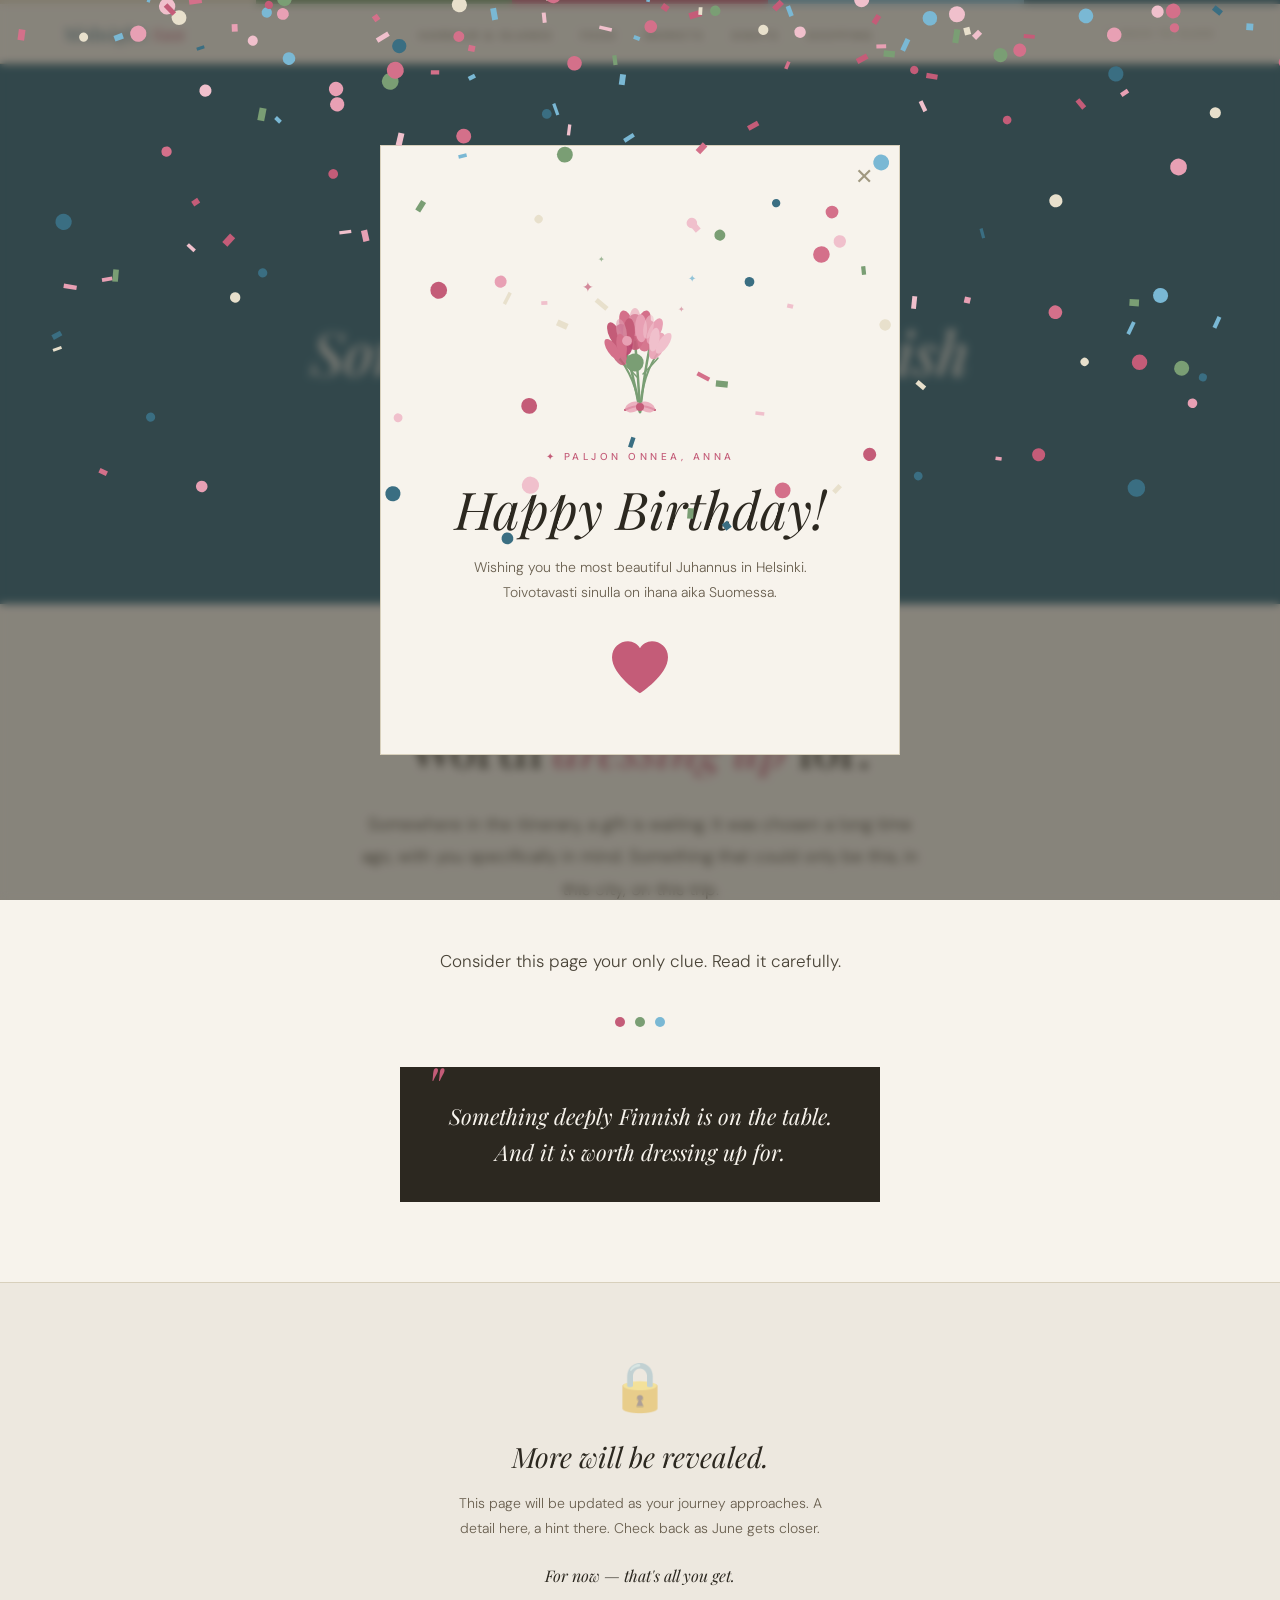
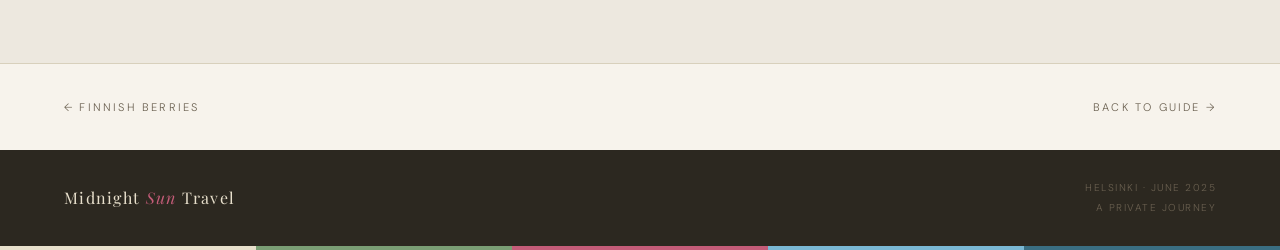
<file: surprise.html>
<!DOCTYPE html>
<html lang="en">
<head>
<meta charset="UTF-8">
<meta name="viewport" content="width=device-width, initial-scale=1.0">
<title>A Little Something · Helsinki Guide</title>
<link rel="stylesheet" href="shared.css">
<style>
  /* ── BIRTHDAY OVERLAY ── */
  #birthday-overlay {
    position: fixed;
    inset: 0;
    z-index: 9999;
    display: flex;
    align-items: center;
    justify-content: center;
    background: rgba(44, 40, 32, 0.55);
    backdrop-filter: blur(4px);
    animation: overlayIn 0.6s ease both;
  }
  @keyframes overlayIn {
    from { opacity: 0; }
    to { opacity: 1; }
  }

  #birthday-card {
    background: #F7F3EC;
    border: 1px solid #D8D0BC;
    max-width: 520px;
    width: 90vw;
    padding: 56px 48px 48px;
    text-align: center;
    position: relative;
    animation: cardIn 0.8s cubic-bezier(0.16, 1, 0.3, 1) 0.2s both;
    overflow: hidden;
  }
  @keyframes cardIn {
    from { opacity: 0; transform: translateY(40px) scale(0.95); }
    to { opacity: 1; transform: translateY(0) scale(1); }
  }

  #close-btn {
    position: absolute;
    top: 16px;
    right: 18px;
    background: none;
    border: none;
    font-size: 22px;
    color: #A09880;
    cursor: pointer;
    line-height: 1;
    padding: 4px 8px;
    transition: color 0.2s;
    font-family: 'DM Sans', sans-serif;
  }
  #close-btn:hover { color: #2C2820; }

  /* Tulip bouquet SVG */
  #tulip-bouquet {
    display: block;
    margin: 0 auto 28px;
    animation: bouquetIn 1.2s cubic-bezier(0.16, 1, 0.3, 1) 0.5s both;
  }
  @keyframes bouquetIn {
    from { opacity: 0; transform: translateY(60px) scale(0.7); }
    to { opacity: 1; transform: translateY(0) scale(1); }
  }

  .bday-eyebrow {
    font-size: 10px;
    letter-spacing: 0.35em;
    text-transform: uppercase;
    color: #C45C78;
    font-weight: 500;
    margin-bottom: 16px;
    animation: fadeUp 0.8s ease 1s both;
  }
  .bday-title {
    font-family: 'Playfair Display', serif;
    font-size: clamp(32px, 6vw, 52px);
    font-weight: 400;
    font-style: italic;
    color: #2C2820;
    line-height: 1.15;
    margin-bottom: 16px;
    animation: fadeUp 0.8s ease 1.1s both;
  }
  .bday-sub {
    font-size: 14px;
    color: #6A6050;
    font-weight: 300;
    line-height: 1.8;
    margin-bottom: 32px;
    animation: fadeUp 0.8s ease 1.2s both;
  }
 .bday-btn {
  display: inline-flex;
  align-items: center;
  justify-content: center;
  width: 64px;
  height: 64px;
  background: #C45C78;
  border: none;
  cursor: pointer;
  transition: background 0.2s, transform 0.2s;
  clip-path: path('M32 56 C32 56 4 38 4 20 C4 10 12 4 20 4 C25 4 30 7 32 11 C34 7 39 4 44 4 C52 4 60 10 60 20 C60 38 32 56 32 56Z');
  animation: fadeUp 0.8s ease 1.3s both;
}
.bday-btn:hover {
  background: #A84864;
  transform: scale(1.1);
}
  @keyframes fadeUp {
    from { opacity: 0; transform: translateY(14px); }
    to { opacity: 1; transform: translateY(0); }
  }

  /* ── CONFETTI CANVAS ── */
  #confetti-canvas {
    position: fixed;
    inset: 0;
    pointer-events: none;
    z-index: 10000;
  }

  /* ── SURPRISE PAGE CONTENT ── */
  .surprise-hero {
    background: #3A6E82;
    min-height: 60vh;
    display: flex;
    align-items: center;
    justify-content: center;
    position: relative;
    overflow: hidden;
  }
  .surprise-hero::before {
    content: '✦';
    position: absolute;
    font-size: 400px;
    color: rgba(255,255,255,0.03);
    font-family: 'Playfair Display', serif;
    line-height: 1;
    top: 50%;
    left: 50%;
    transform: translate(-50%, -50%);
  }
  .surprise-hero-inner {
    text-align: center;
    position: relative;
    z-index: 1;
    padding: 80px 40px;
    animation: fadeUp 1s ease both;
  }
  .surprise-breadcrumb {
    font-size: 10px;
    letter-spacing: 0.3em;
    text-transform: uppercase;
    color: rgba(200,228,238,0.6);
    margin-bottom: 24px;
  }
  .surprise-breadcrumb a { color: inherit; text-decoration: none; }
  .surprise-star {
    font-family: 'Playfair Display', serif;
    font-style: italic;
    font-size: 80px;
    color: #C45C78;
    line-height: 1;
    margin-bottom: 24px;
    display: block;
  }
  .surprise-hero-title {
    font-family: 'Playfair Display', serif;
    font-size: clamp(36px, 6vw, 60px);
    font-weight: 400;
    font-style: italic;
    color: #F7F3EC;
    line-height: 1.15;
    margin-bottom: 20px;
  }
  .surprise-hero-sub {
    font-size: 14px;
    color: rgba(168,200,212,0.8);
    font-weight: 300;
    letter-spacing: 0.08em;
  }
  .clue-section {
    background: #F7F3EC;
    padding: 80px 120px;
    text-align: center;
    border-bottom: 1px solid #D8D0BC;
  }
  .clue-eyebrow {
    font-size: 10px;
    letter-spacing: 0.35em;
    text-transform: uppercase;
    color: #C45C78;
    font-weight: 500;
    margin-bottom: 24px;
  }
  .clue-title {
    font-family: 'Playfair Display', serif;
    font-size: 48px;
    font-weight: 400;
    color: #2C2820;
    line-height: 1.15;
    margin-bottom: 32px;
  }
  .clue-title em { font-style: italic; color: #C45C78; }
  .clue-body {
    font-size: 17px;
    line-height: 1.9;
    color: #4A4438;
    font-weight: 300;
    max-width: 560px;
    margin: 0 auto 40px;
  }
  .clue-dots { display: flex; justify-content: center; gap: 10px; margin-bottom: 40px; }
  .clue-dot { width: 10px; height: 10px; border-radius: 50%; }
  .clue-hint-box {
    background: #2C2820;
    color: #F7F3EC;
    padding: 32px 48px;
    max-width: 480px;
    margin: 0 auto;
    font-family: 'Playfair Display', serif;
    font-style: italic;
    font-size: 22px;
    line-height: 1.6;
    position: relative;
  }
  .clue-hint-box::before {
    content: '"';
    position: absolute;
    top: -10px;
    left: 24px;
    font-size: 60px;
    color: #C45C78;
    font-family: 'Playfair Display', serif;
    line-height: 1;
  }
  .coming-section {
    background: #EDE8DF;
    padding: 72px 120px;
    text-align: center;
  }
  .coming-title {
    font-family: 'Playfair Display', serif;
    font-size: 28px;
    font-weight: 400;
    font-style: italic;
    color: #2C2820;
    margin-bottom: 16px;
  }
  .coming-body {
    font-size: 14px;
    color: #6A6050;
    font-weight: 300;
    line-height: 1.8;
    max-width: 400px;
    margin: 0 auto;
  }
  .lock-icon { font-size: 48px; margin-bottom: 20px; display: block; opacity: 0.4; }

  @media (max-width: 900px) {
    .clue-section { padding: 48px 28px; }
    .coming-section { padding: 48px 28px; }
    .clue-hint-box { padding: 28px 28px; }
    #birthday-card { padding: 48px 28px 40px; }
  }
</style>
</head>
<body>

<!-- CONFETTI CANVAS -->
<canvas id="confetti-canvas"></canvas>

<!-- BIRTHDAY OVERLAY -->
<div id="birthday-overlay">
  <div id="birthday-card">
    <button id="close-btn" onclick="closeBirthday()" aria-label="Close">✕</button>

    <!-- SVG Tulip Bouquet -->
    <svg id="tulip-bouquet" width="200" height="220" viewBox="0 0 200 220" xmlns="http://www.w3.org/2000/svg">
      <!-- Stems -->
      <path d="M100 210 Q98 170 95 140" stroke="#7A9E74" stroke-width="2.5" fill="none" stroke-linecap="round"/>
      <path d="M100 210 Q105 165 112 135" stroke="#7A9E74" stroke-width="2.5" fill="none" stroke-linecap="round"/>
      <path d="M100 210 Q93 168 82 138" stroke="#7A9E74" stroke-width="2.5" fill="none" stroke-linecap="round"/>
      <path d="M100 210 Q102 172 120 148" stroke="#7A9E74" stroke-width="2" fill="none" stroke-linecap="round"/>
      <path d="M100 210 Q96 175 76 152" stroke="#7A9E74" stroke-width="2" fill="none" stroke-linecap="round"/>

      <!-- Leaves -->
      <path d="M97 175 Q85 162 80 158" stroke="#7A9E74" stroke-width="1.5" fill="none" stroke-linecap="round"/>
      <path d="M103 172 Q115 160 118 156" stroke="#7A9E74" stroke-width="1.5" fill="none" stroke-linecap="round"/>

      <!-- Tulip 1 - centre, tallest, deep rose -->
      <g transform="translate(95,112)">
        <ellipse cx="0" cy="18" rx="10" ry="18" fill="#C45C78" opacity="0.95"/>
        <ellipse cx="-8" cy="12" rx="7" ry="16" fill="#D4708A" transform="rotate(-15,-8,12)"/>
        <ellipse cx="8" cy="12" rx="7" ry="16" fill="#D4708A" transform="rotate(15,8,12)"/>
        <ellipse cx="0" cy="8" rx="6" ry="14" fill="#E8A0B4" opacity="0.6"/>
      </g>

      <!-- Tulip 2 - right, medium, pink -->
      <g transform="translate(110,118) rotate(12)">
        <ellipse cx="0" cy="16" rx="9" ry="16" fill="#D4708A" opacity="0.95"/>
        <ellipse cx="-7" cy="10" rx="6" ry="14" fill="#E8A0B4" transform="rotate(-14,-7,10)"/>
        <ellipse cx="7" cy="10" rx="6" ry="14" fill="#E8A0B4" transform="rotate(14,7,10)"/>
        <ellipse cx="0" cy="7" rx="5" ry="12" fill="#F0C0CC" opacity="0.6"/>
      </g>

      <!-- Tulip 3 - left, medium, deeper -->
      <g transform="translate(80,122) rotate(-12)">
        <ellipse cx="0" cy="16" rx="9" ry="16" fill="#B84870" opacity="0.95"/>
        <ellipse cx="-7" cy="10" rx="6" ry="14" fill="#C45C78" transform="rotate(-14,-7,10)"/>
        <ellipse cx="7" cy="10" rx="6" ry="14" fill="#C45C78" transform="rotate(14,7,10)"/>
        <ellipse cx="0" cy="7" rx="5" ry="12" fill="#E09CB0" opacity="0.6"/>
      </g>

      <!-- Tulip 4 - far right, bud, light -->
      <g transform="translate(122,132) rotate(22)">
        <ellipse cx="0" cy="13" rx="7" ry="14" fill="#E8A0B4" opacity="0.9"/>
        <ellipse cx="-5" cy="8" rx="5" ry="12" fill="#F0C0CC" transform="rotate(-12,-5,8)"/>
        <ellipse cx="5" cy="8" rx="5" ry="12" fill="#F0C0CC" transform="rotate(12,5,8)"/>
      </g>

      <!-- Tulip 5 - far left, bud, dark -->
      <g transform="translate(74,138) rotate(-22)">
        <ellipse cx="0" cy="13" rx="7" ry="14" fill="#C45C78" opacity="0.85"/>
        <ellipse cx="-5" cy="8" rx="5" ry="12" fill="#D4708A" transform="rotate(-12,-5,8)"/>
        <ellipse cx="5" cy="8" rx="5" ry="12" fill="#D4708A" transform="rotate(12,5,8)"/>
      </g>

      <!-- Ribbon bow -->
      <path d="M85 208 Q100 200 115 208" stroke="#C45C78" stroke-width="2" fill="none" stroke-linecap="round"/>
      <ellipse cx="93" cy="205" rx="8" ry="5" fill="#E8A0B4" transform="rotate(-20,93,205)" opacity="0.8"/>
      <ellipse cx="107" cy="205" rx="8" ry="5" fill="#E8A0B4" transform="rotate(20,107,205)" opacity="0.8"/>
      <circle cx="100" cy="205" r="4" fill="#C45C78"/>

      <!-- Small sparkles -->
      <text x="42" y="90" font-size="14" fill="#C45C78" opacity="0.7">✦</text>
      <text x="148" y="80" font-size="10" fill="#7AB8D4" opacity="0.8">✦</text>
      <text x="58" y="60" font-size="8" fill="#7A9E74" opacity="0.7">✦</text>
      <text x="138" y="110" font-size="8" fill="#C45C78" opacity="0.5">✦</text>
    </svg>

    <div class="bday-eyebrow">✦ Paljon Onnea, Anna</div>
    <div class="bday-title">Happy Birthday!</div>
    <div class="bday-sub">
      Wishing you the most beautiful Juhannus in Helsinki.<br>
      Toivotavasti sinulla on ihana aika Suomessa.
    </div>
    <button class="bday-btn" onclick="burstConfetti()" aria-label="Confetti"></button>
  </div>
</div>

<!-- MAIN PAGE -->
<div class="stripe"></div>
<nav>
  <a href="index.html" class="nav-logo">Midnight <span>Sun</span></a>
  <ul class="nav-links">
    <li><a href="harbour.html">Harbour & Islands</a></li>
    <li><a href="cafes.html">Food</a></li>
    <li><a href="markets.html">Markets</a></li>
    <li><a href="sights.html">Sights</a></li>
    <li><a href="shopping.html">Shopping</a></li>
  </ul>
  <div class="nav-back">← <a href="index.html" style="color:inherit;text-decoration:none;">Back to Guide</a></div>
</nav>

<div class="surprise-hero">
  <div class="surprise-hero-inner">
    <div class="surprise-breadcrumb"><a href="index.html">Guide</a> · A Little Something</div>
    <span class="surprise-star">✦</span>
    <div class="surprise-hero-title">Something deeply Finnish<br>is on the table.</div>
    <div class="surprise-hero-sub">One gift. Chosen with you in mind.</div>
  </div>
</div>

<div class="clue-section">
  <div class="clue-eyebrow">Your only clue</div>
  <div class="clue-title">Worth <em>dressing up</em> for.</div>
  <p class="clue-body">Somewhere in the itinerary, a gift is waiting. It was chosen a long time ago, with you specifically in mind. Something that could only be this, in this city, on this trip.</p>
  <p class="clue-body">Consider this page your only clue. Read it carefully.</p>
  <div class="clue-dots">
    <div class="clue-dot" style="background:#C45C78"></div>
    <div class="clue-dot" style="background:#7A9E74"></div>
    <div class="clue-dot" style="background:#7AB8D4"></div>
  </div>
  <div class="clue-hint-box">
    Something deeply Finnish is on the table. And it is worth dressing up for.
  </div>
</div>

<div class="coming-section">
  <span class="lock-icon">🔒</span>
  <div class="coming-title">More will be revealed.</div>
  <p class="coming-body">This page will be updated as your journey approaches. A detail here, a hint there. Check back as June gets closer.</p>
  <br>
  <p class="coming-body" style="font-family:'Playfair Display',serif; font-style:italic; font-size:16px; color:#2C2820;">For now — that's all you get.</p>
</div>

<div class="nav-bottom">
  <a href="berries.html" class="nav-bottom-link">← Finnish Berries</a>
  <a href="index.html" class="nav-bottom-link">Back to Guide →</a>
</div>
<footer>
  <div class="footer-logo">Midnight <span>Sun</span> Travel</div>
  <div class="footer-right">Helsinki · June 2025<br>A private journey</div>
</footer>
<div class="stripe"></div>

<script>
  // ── CONFETTI ──
  const canvas = document.getElementById('confetti-canvas');
  const ctx = canvas.getContext('2d');
  canvas.width = window.innerWidth;
  canvas.height = window.innerHeight;
  window.addEventListener('resize', () => {
    canvas.width = window.innerWidth;
    canvas.height = window.innerHeight;
  });

  const COLORS = ['#C45C78','#E8A0B4','#7A9E74','#7AB8D4','#E8E0CC','#3A6E82','#F0C0CC','#D4708A'];
  let pieces = [];
  let animRunning = true;

  function randomBetween(a, b) { return a + Math.random() * (b - a); }

  function spawnPiece() {
    return {
      x: randomBetween(0, canvas.width),
      y: randomBetween(-20, -5),
      r: randomBetween(4, 9),
      color: COLORS[Math.floor(Math.random() * COLORS.length)],
      speed: randomBetween(2, 5),
      drift: randomBetween(-1.2, 1.2),
      rotation: randomBetween(0, Math.PI * 2),
      rotSpeed: randomBetween(-0.06, 0.06),
      shape: Math.random() > 0.5 ? 'rect' : 'circle',
      w: randomBetween(6, 14),
      h: randomBetween(3, 7),
      opacity: 1,
    };
  }

  // Spawn initial burst
  for (let i = 0; i < 140; i++) {
    const p = spawnPiece();
    p.y = randomBetween(-200, canvas.height * 0.5);
    pieces.push(p);
  }

  let spawnTimer = 0;
  function animate() {
    if (!animRunning) { ctx.clearRect(0, 0, canvas.width, canvas.height); return; }
    ctx.clearRect(0, 0, canvas.width, canvas.height);

    spawnTimer++;
    if (spawnTimer < 120 && pieces.length < 200) {
      for (let i = 0; i < 3; i++) pieces.push(spawnPiece());
    }

    pieces = pieces.filter(p => p.y < canvas.height + 20 && p.opacity > 0.05);

    pieces.forEach(p => {
      p.y += p.speed;
      p.x += p.drift;
      p.rotation += p.rotSpeed;
      if (p.y > canvas.height * 0.7) p.opacity -= 0.008;

      ctx.save();
      ctx.globalAlpha = p.opacity;
      ctx.translate(p.x, p.y);
      ctx.rotate(p.rotation);
      ctx.fillStyle = p.color;

      if (p.shape === 'circle') {
        ctx.beginPath();
        ctx.arc(0, 0, p.r, 0, Math.PI * 2);
        ctx.fill();
      } else {
        ctx.fillRect(-p.w / 2, -p.h / 2, p.w, p.h);
      }
      ctx.restore();
    });

    requestAnimationFrame(animate);
  }
  animate();

  // ── CLOSE BIRTHDAY OVERLAY ──
 function closeBirthday() {
    const overlay = document.getElementById('birthday-overlay');
    overlay.style.transition = 'opacity 0.4s ease';
    overlay.style.opacity = '0';
    setTimeout(() => {
      overlay.style.display = 'none';
    }, 400);
  }
  function burstConfetti() {
  animRunning = true;
  for (let i = 0; i < 120; i++) {
    const p = spawnPiece();
    p.x = canvas.width / 2 + randomBetween(-80, 80);
    p.y = randomBetween(-10, 50);
    p.speed = randomBetween(3, 7);
    pieces.push(p);
  }
  animate();
}

  // Also close on overlay background click
  document.getElementById('birthday-overlay').addEventListener('click', function(e) {
    if (e.target === this) closeBirthday();
  });
</script>
</body>
</html>
</file>
<file: shared.css>
/* ── BIRCH + RHUBARB — shared styles ── */
@import url('https://fonts.googleapis.com/css2?family=Playfair+Display:ital,wght@0,400;0,500;1,400;1,500&family=DM+Sans:wght@300;400;500&display=swap');

:root {
  --beige: #E8E0CC;
  --sage: #7A9E74;
  --rhubarb: #C45C78;
  --sky: #7AB8D4;
  --teal: #3A6E82;
  --offwhite: #F7F3EC;
  --dark: #2C2820;
  --warm-bg: #EDE8DF;
  --border: #D8D0BC;
  --muted: #6A6050;
  --light-border: #E8E0CC;
}

* { margin: 0; padding: 0; box-sizing: border-box; }
html { scroll-behavior: smooth; }

body {
  background: var(--warm-bg);
  font-family: 'DM Sans', sans-serif;
  font-weight: 300;
  color: var(--dark);
  overflow-x: hidden;
}

/* Stripe */
.stripe {
  height: 4px;
  background: linear-gradient(to right, #E8E0CC 20%, #7A9E74 20% 40%, #C45C78 40% 60%, #7AB8D4 60% 80%, #3A6E82 80%);
}

/* Nav */
nav {
  background: var(--offwhite);
  border-bottom: 1px solid var(--border);
  padding: 0 64px;
  display: flex;
  justify-content: space-between;
  align-items: center;
  position: sticky;
  top: 0;
  z-index: 100;
  height: 60px;
}
.nav-logo {
  font-family: 'Playfair Display', serif;
  font-size: 18px;
  font-weight: 400;
  color: var(--teal);
  text-decoration: none;
  letter-spacing: 0.06em;
}
.nav-logo span { color: var(--rhubarb); font-style: italic; }
.nav-links { display: flex; gap: 28px; list-style: none; align-items: center; }
.nav-links a {
  font-size: 10px;
  letter-spacing: 0.2em;
  text-transform: uppercase;
  color: var(--muted);
  text-decoration: none;
  font-weight: 400;
  transition: color 0.2s;
}
.nav-links a:hover { color: var(--teal); }
.nav-links a.active { color: var(--rhubarb); }
.nav-back {
  font-size: 10px;
  letter-spacing: 0.15em;
  text-transform: uppercase;
  color: #A09880;
}

/* Page Hero */
.page-hero {
  position: relative;
  height: 55vh;
  min-height: 380px;
  overflow: hidden;
  background: var(--teal);
}
.page-hero img {
  width: 100%;
  height: 100%;
  object-fit: cover;
  object-position: center 40%;
}
.page-hero-gradient {
  position: absolute;
  inset: 0;
  background: linear-gradient(to bottom, rgba(44,40,32,0.1) 0%, rgba(44,40,32,0) 30%, rgba(44,40,32,0.65) 100%);
  z-index: 2;
}
.page-hero-content {
  position: absolute;
  bottom: 0;
  left: 0;
  right: 0;
  padding: 48px 64px;
  z-index: 3;
  animation: fadeUp 0.9s ease both;
}
@keyframes fadeUp {
  from { opacity: 0; transform: translateY(20px); }
  to { opacity: 1; transform: translateY(0); }
}
.page-breadcrumb {
  font-size: 10px;
  letter-spacing: 0.3em;
  text-transform: uppercase;
  color: rgba(200,228,238,0.7);
  margin-bottom: 12px;
}
.page-breadcrumb a { color: inherit; text-decoration: none; }
.page-breadcrumb a:hover { color: #C8E4EE; }
.page-hero-title {
  font-family: 'Playfair Display', serif;
  font-size: clamp(40px, 6vw, 72px);
  font-weight: 400;
  color: var(--offwhite);
  line-height: 1.05;
  text-shadow: 0 2px 24px rgba(44,40,32,0.3);
}
.page-hero-title em { font-style: italic; color: #E8D4BA; }
.page-hero-sub {
  margin-top: 12px;
  font-size: 14px;
  color: rgba(200,220,230,0.85);
  font-weight: 300;
  letter-spacing: 0.05em;
}

/* Intro */
.page-intro {
  background: var(--offwhite);
  padding: 60px 64px;
  border-bottom: 1px solid var(--border);
  max-width: 700px;
}
.section-eyebrow {
  font-size: 10px;
  letter-spacing: 0.35em;
  text-transform: uppercase;
  color: var(--sage);
  font-weight: 500;
  margin-bottom: 16px;
  display: flex;
  align-items: center;
  gap: 12px;
}
.section-eyebrow::after {
  content: '';
  flex: 1;
  max-width: 50px;
  height: 1px;
  background: var(--light-border);
}
.page-intro-title {
  font-family: 'Playfair Display', serif;
  font-size: 36px;
  font-weight: 400;
  line-height: 1.2;
  color: var(--dark);
  margin-bottom: 20px;
}
.page-intro-title em { font-style: italic; color: var(--rhubarb); }
.intro-body {
  font-size: 15px;
  line-height: 1.85;
  color: #4A4438;
  margin-bottom: 14px;
  font-weight: 300;
}

/* Cards grid */
.cards-section {
  padding: 64px;
  background: var(--warm-bg);
}
.cards-header {
  margin-bottom: 40px;
}
.section-title-lg {
  font-family: 'Playfair Display', serif;
  font-size: 32px;
  font-weight: 400;
  color: var(--dark);
}
.section-title-lg em { font-style: italic; color: var(--rhubarb); }

.cards-grid {
  display: grid;
  grid-template-columns: repeat(3, 1fr);
  gap: 2px;
}
.cards-grid-2col {
  display: grid;
  grid-template-columns: repeat(2, 1fr);
  gap: 2px;
}

.place-card {
  background: var(--offwhite);
  overflow: hidden;
  display: flex;
  flex-direction: column;
}
.place-card-img {
  height: 220px;
  overflow: hidden;
  background: var(--beige);
  position: relative;
}
.place-card-img img {
  width: 100%;
  height: 100%;
  object-fit: cover;
  transition: transform 0.6s ease;
  display: block;
}
.place-card:hover .place-card-img img { transform: scale(1.05); }
.place-card-img-fallback {
  width: 100%;
  height: 100%;
  display: flex;
  align-items: center;
  justify-content: center;
  font-size: 40px;
}
.place-card-body {
  padding: 24px 24px 28px;
  flex: 1;
  display: flex;
  flex-direction: column;
}
.place-type {
  font-size: 9px;
  letter-spacing: 0.28em;
  text-transform: uppercase;
  color: #A09880;
  font-weight: 500;
  margin-bottom: 6px;
}
.place-name {
  font-family: 'Playfair Display', serif;
  font-size: 22px;
  font-weight: 400;
  color: var(--dark);
  margin-bottom: 10px;
  line-height: 1.2;
}
.place-desc {
  font-size: 13.5px;
  line-height: 1.75;
  color: var(--muted);
  font-weight: 300;
  flex: 1;
}
.place-tag {
  display: inline-block;
  margin-top: 16px;
  font-size: 9px;
  letter-spacing: 0.18em;
  text-transform: uppercase;
  padding: 4px 10px;
  align-self: flex-start;
}
.tag-must { background: #F8EAF0; color: #C45C78; border: 1px solid #E8C0CC; }
.tag-hidden { background: #EAF3E8; color: #5A8054; border: 1px solid #C8DCC4; }
.tag-anna { background: #E8F0F8; color: var(--teal); border: 1px solid #B8D0E0; }
.tag-food { background: #F5F0E8; color: #8A7040; border: 1px solid #D8C89C; }
.tag-relaxed { background: #F0EDE4; color: #8A7A60; border: 1px solid #D8D0BC; }

/* Tip box */
.tip-box {
  background: var(--teal);
  color: var(--offwhite);
  padding: 28px 32px;
  margin: 0 0 2px;
}
.tip-box-eyebrow {
  font-size: 9px;
  letter-spacing: 0.3em;
  text-transform: uppercase;
  color: var(--sky);
  margin-bottom: 8px;
}
.tip-box-text {
  font-family: 'Playfair Display', serif;
  font-size: 18px;
  font-style: italic;
  line-height: 1.5;
  color: var(--offwhite);
}

/* Nav bottom */
.nav-bottom {
  background: var(--offwhite);
  border-top: 1px solid var(--border);
  padding: 36px 64px;
  display: flex;
  justify-content: space-between;
  align-items: center;
}
.nav-bottom-link {
  text-decoration: none;
  color: var(--muted);
  font-size: 11px;
  letter-spacing: 0.2em;
  text-transform: uppercase;
  transition: color 0.2s;
}
.nav-bottom-link:hover { color: var(--teal); }

/* Footer */
footer {
  background: var(--dark);
  padding: 28px 64px;
  display: flex;
  justify-content: space-between;
  align-items: center;
}
.footer-logo {
  font-family: 'Playfair Display', serif;
  font-size: 16px;
  color: var(--beige);
  letter-spacing: 0.08em;
}
.footer-logo span { color: var(--rhubarb); font-style: italic; }
.footer-right {
  font-size: 10px;
  color: #6A6050;
  letter-spacing: 0.15em;
  text-transform: uppercase;
  text-align: right;
  line-height: 2;
}

@media (max-width: 900px) {
  nav { padding: 0 24px; }
  .nav-links { display: none; }
  .page-hero-content { padding: 32px 28px; }
  .page-intro { padding: 40px 28px; }
  .cards-section { padding: 40px 24px; }
  .cards-grid { grid-template-columns: 1fr; }
  .cards-grid-2col { grid-template-columns: 1fr; }
  footer { padding: 24px 28px; }
  .nav-bottom { padding: 24px 28px; }
}
</file>
